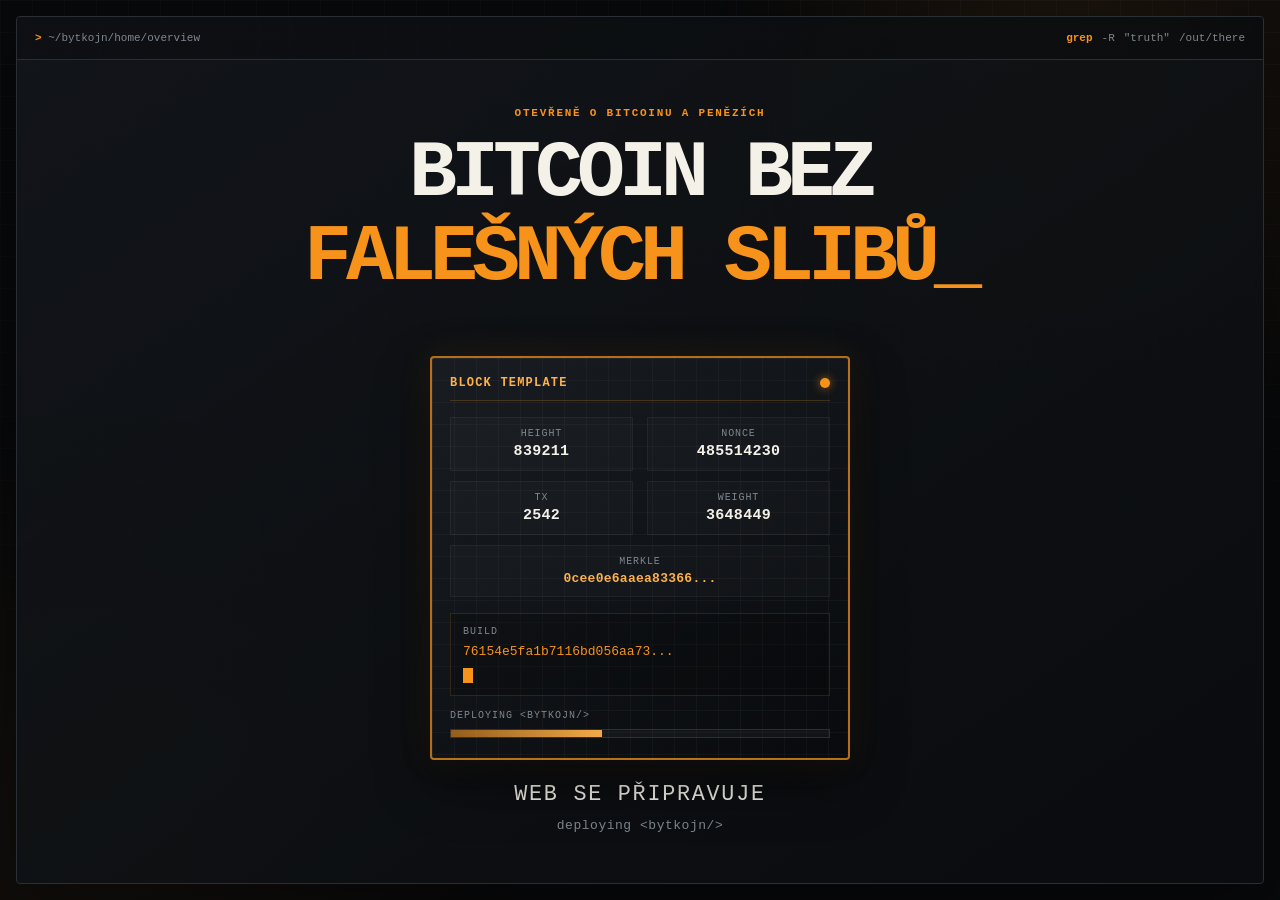
<file: index.html>
<!DOCTYPE html>
<html lang="cs">
<head>
  <meta charset="UTF-8">
  <meta name="viewport" content="width=device-width, initial-scale=1.0">
  <meta
    name="description"
    content="BYTKOJN – český web o Bitcoinu a penězích se připravuje."
  >
  <meta name="theme-color" content="#08090b">
  <meta name="robots" content="noindex, nofollow">

  <link
    rel="icon"
    href="assets/media/favicon.svg"
    type="image/svg+xml"
  >

  <!-- ?v=5 pomůže obejít starou verzi v cache -->
  <link rel="stylesheet" href="assets/css/styles.css?v=5">

  <title>BYTKOJN | Web se připravuje</title>
</head>
<body>
  <div class="background-grid" aria-hidden="true"></div>

  <main class="coming-soon-shell">
    <section class="coming-soon-panel" aria-labelledby="pageTitle">

      <div class="terminal-bar">
        <div class="terminal-path">~/bytkojn/home/overview</div>

        <div class="terminal-meta" aria-label="Terminálový motiv">
          <span class="term-cmd">grep</span>
          <span class="term-flag">-R</span>
          <span class="term-query">"truth"</span>
          <span class="term-search-path">/out/there</span>
        </div>
      </div>

      <div class="coming-soon-content">
        <div class="coming-soon-stage">

          <div class="hero-copy">
            <p class="hero-kicker">OTEVŘENĚ O BITCOINU A PENĚZÍCH</p>

            <h1 id="pageTitle" aria-label="Bitcoin bez technického strašení">
              <span class="hero-title-fixed">Bitcoin bez</span>

              <span class="rotating-line">
                <span
                  id="rotatingWord"
                  class="rotating-word"
                  aria-hidden="true"
                >technického strašení</span>
              </span>
            </h1>
          </div>

          <div class="construction-status" aria-label="Web se připravuje">
            <div class="build-scene" aria-hidden="true">
              <div class="bitcoin-block">
                <div class="block-header">
                  <span class="block-header-title">BLOCK TEMPLATE</span>
                  <span class="block-led"></span>
                </div>

                <div class="block-grid">
                  <div class="block-row">
                    <span class="row-label">height</span>
                    <span class="row-value" id="blockHeight">839201</span>
                  </div>

                  <div class="block-row">
                    <span class="row-label">nonce</span>
                    <span class="row-value" id="blockNonce">672184331</span>
                  </div>

                  <div class="block-row">
                    <span class="row-label">tx</span>
                    <span class="row-value" id="blockTx">1843</span>
                  </div>

                  <div class="block-row">
                    <span class="row-label">weight</span>
                    <span class="row-value" id="blockWeight">3991284</span>
                  </div>

                  <div class="block-row block-row-wide">
                    <span class="row-label">merkle</span>
                    <span class="row-value row-value-hash" id="blockMerkle">
                      7bf3e9a1c204f98e...
                    </span>
                  </div>
                </div>

                <div class="block-code">
                  <span class="code-label">build</span>
                  <span class="code-stream" id="codeStream">
                    00000000000000000004f2a...
                  </span>
                  <span class="code-cursor" aria-hidden="true"></span>
                </div>

                <div class="block-progress">
                  <span class="progress-label">deploying &lt;bytkojn/&gt;</span>
                  <div class="progress-track">
                    <span class="progress-fill" id="progressFill"></span>
                  </div>
                </div>
              </div>
            </div>

            <p class="construction-title">WEB SE PŘIPRAVUJE</p>
            <p class="construction-subtitle">deploying &lt;bytkojn/&gt;</p>
          </div>

        </div>
      </div>

    </section>
  </main>

  <noscript>
    <div class="noscript-message">
      Stránka je dostupná, ale pro dynamický nadpis je potřeba povolit JavaScript.
    </div>
  </noscript>

  <script src="assets/js/app.js?v=5"></script>
</body>
</html>
</file>
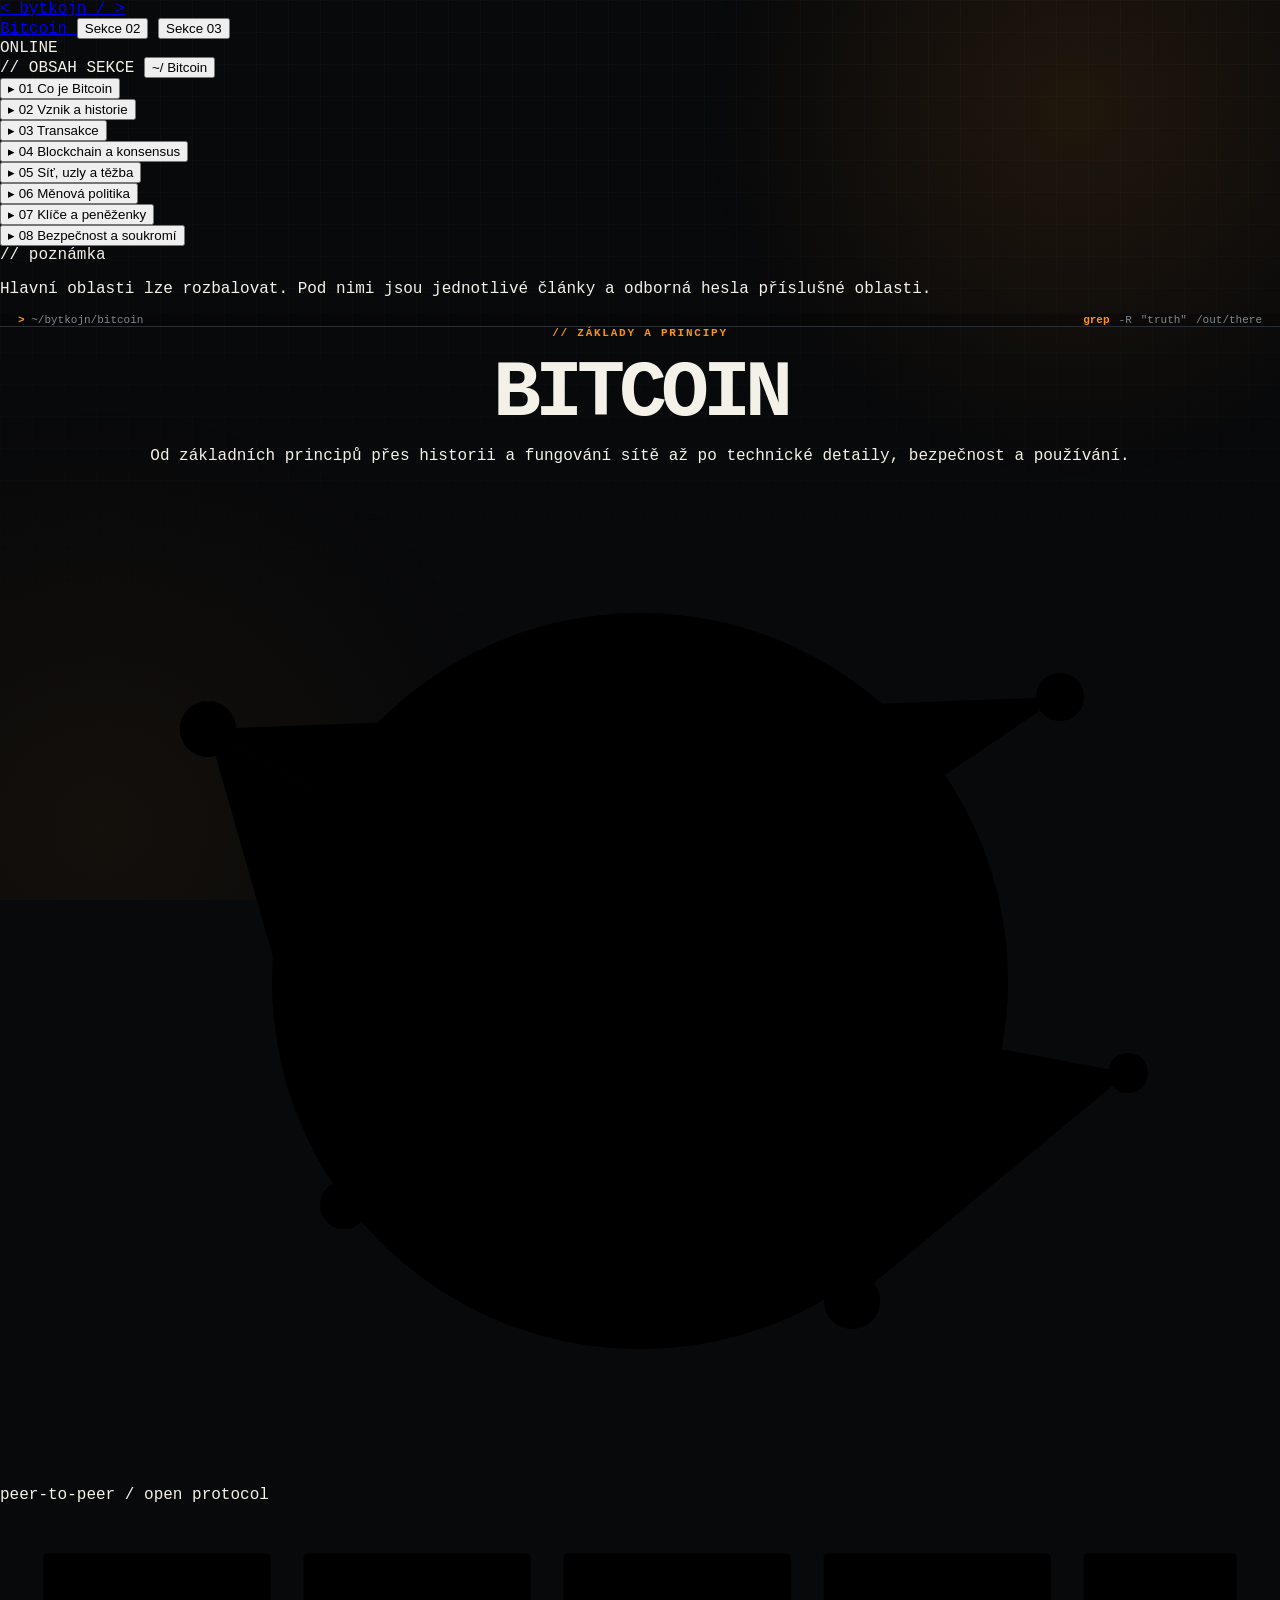
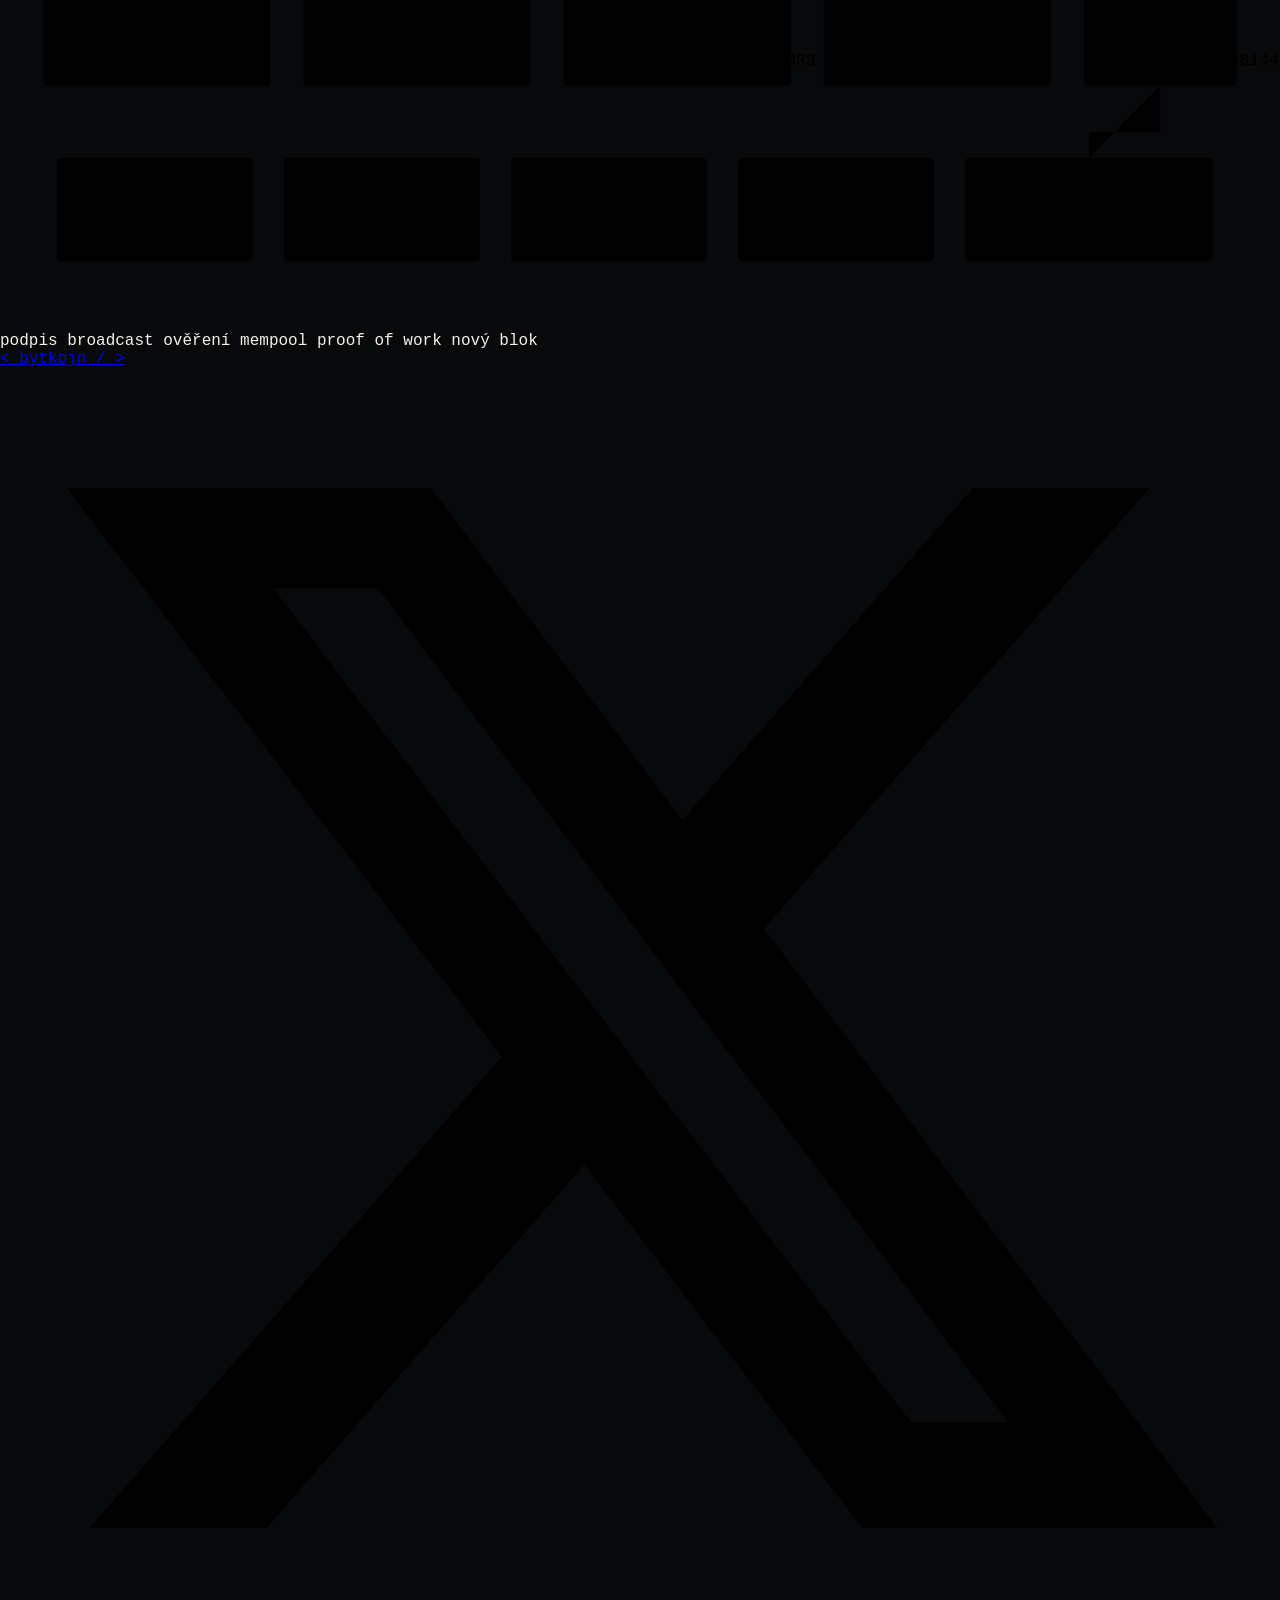
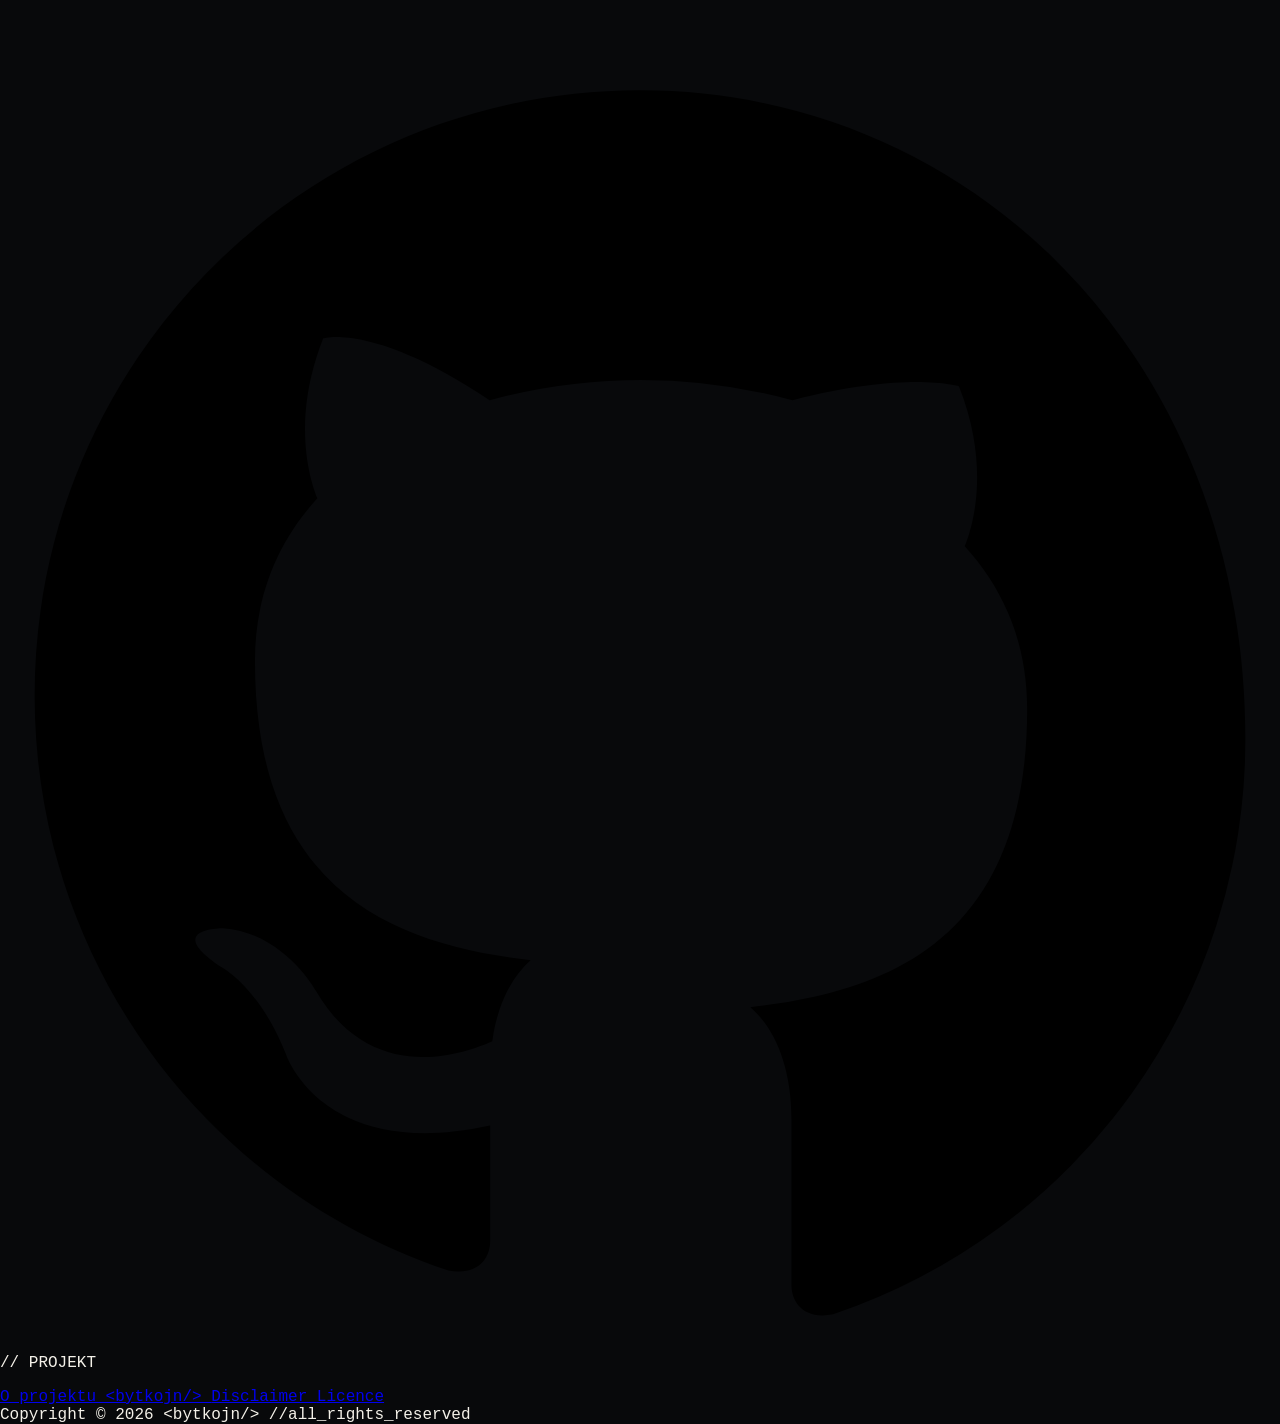
<file: page-bitcoin.html>
<!DOCTYPE html>
<html lang="cs">
<head>
  <meta charset="UTF-8">
  <meta name="viewport" content="width=device-width, initial-scale=1.0">
  <meta name="description" content="BYTKOJN – samostatná sekce věnovaná Bitcoinu.">
  <meta name="theme-color" content="#0a0b0d">

  <!-- Ikona stránky v záložce prohlížeče. -->
  <link rel="icon" href="../assets/media/favicon.svg" type="image/svg+xml">

  <!--Hlavní CSS soubor. V něm jsou barvy, rozložení, responzivita kompletní vzhled celé stránky.-->
  <link rel="stylesheet" href="../assets/css/styles.css">

  <title>Bitcoin | BYTKOJN</title>
</head>
<body class="page-bitcoin">
  <!--
    Dekorativní vrstva vytvářející jemnou technickou mřížku na pozadí.
    Nemá žádný obsahový význam, proto je skrytá pro čtečky obrazovky.
  -->
  <div class="background-grid" aria-hidden="true"></div>

  <!-- ============================================================
       HORNÍ HORIZONTÁLNÍ PANEL
       Obsahuje značku webu a hlavní záložky.
       JavaScript po kliknutí na záložku přepíše levý panel i obsah.
       ============================================================ -->
  <header class="topbar">
<!--Textové logo BYTKOJN. Jednotlivé části jsou oddělené, aby mohly mít různé barvy.-->
    <a class="brand" href="../index.html" aria-label="BYTKOJN – úvodní stránka">
      <span class="brand-bracket" aria-hidden="true">&lt;</span>
      <span class="brand-name">bytkojn</span>
      <span class="brand-slash" aria-hidden="true">/</span>
      <span class="brand-bracket" aria-hidden="true">&gt;</span>
    </a>

    <!-- Logo vede na úvodní stránku. Bitcoin je samostatná aktivní sekce. -->
    <nav class="top-navigation" aria-label="Hlavní navigace">
      <a
        class="top-tab is-active"
        href="page-bitcoin.html"
        aria-current="page"
      >
        Bitcoin
      </a>

      <button class="top-tab" type="button" data-section="network">Sekce 02</button>
      <button class="top-tab" type="button" data-section="tools">Sekce 03</button>
    </nav>

    <!-- Čistě vizuální indikátor stavu webu. -->
    <div class="node-status" title="Ukázkový stav stránky">
      <span class="status-dot" aria-hidden="true"></span>
      <span>ONLINE</span>
    </div>
  </header>

  <!-- ============================================================
       HLAVNÍ DVOUSLOUPCOVÉ ROZLOŽENÍ
       Vlevo je svislá navigace, vpravo hlavní obsah stránky.
       ============================================================ -->
  <div class="app-shell">

    <!-- ==========================================================
         LEVÝ VERTIKÁLNÍ PANEL
         Položky uvnitř generuje JavaScript podle aktivní horní záložky.
         ========================================================== -->
    <aside
      class="sidebar"
      id="sidebar"
      aria-label="Levý panel"
    >

      <!-- Navigace zobrazená v ostatních hlavních sekcích. -->
      <div class="sidebar-navigation-content">

        <div class="sidebar-heading">
          <span class="eyebrow">// OBSAH SEKCE</span>

          <button
            class="sidebar-overview-link is-active"
            id="bitcoinOverviewLink"
            type="button"
            aria-current="page"
          >
            <span class="sidebar-overview-prefix" aria-hidden="true">~/</span>
            <span>Bitcoin</span>
          </button>
        </div>

        <nav
          id="bitcoinTree"
          class="bitcoin-tree"
          aria-label="Obsah sekce Bitcoin"
        >
          <!-- 01 — první rozpracovaná hlavní oblast. -->
          <section class="tree-group">
            <button
              class="tree-section-toggle"
              type="button"
              aria-expanded="false"
              aria-controls="tree-section-01"
            >
              <span class="tree-caret" aria-hidden="true">▸</span>
              <span class="tree-section-number">01</span>
              <span class="tree-section-title">Co je Bitcoin</span>
            </button>

            <div class="tree-children" id="tree-section-01" hidden>
              <button class="tree-article-link" type="button" data-article="bitcoin-v-kostce">
                <span class="tree-article-number">01.1</span>
                <span>Bitcoin v kostce</span>
              </button>

              <button class="tree-article-link" type="button" data-article="sit-protokol-btc">
                <span class="tree-article-number">01.2</span>
                <span>Síť, protokol a BTC</span>
              </button>

              <button class="tree-article-link" type="button" data-article="kdo-bitcoin-ridi">
                <span class="tree-article-number">01.3</span>
                <span>Kdo Bitcoin řídí</span>
              </button>

              <button class="tree-article-link" type="button" data-article="zakladni-vlastnosti">
                <span class="tree-article-number">01.4</span>
                <span>Základní vlastnosti</span>
              </button>

              <button class="tree-article-link" type="button" data-article="bitcoin-a-blockchain">
                <span class="tree-article-number">01.5</span>
                <span>Bitcoin a blockchain</span>
              </button>

              <button class="tree-article-link" type="button" data-article="co-bitcoin-neni">
                <span class="tree-article-number">01.6</span>
                <span>Co Bitcoin není</span>
              </button>
            </div>
          </section>

          <!-- Další hlavní oblasti zatím zobrazujeme jen jako připravenou kostru. -->
          <section class="tree-group">
            <button class="tree-section-toggle" type="button" aria-expanded="false" aria-controls="tree-section-02">
              <span class="tree-caret" aria-hidden="true">▸</span>
              <span class="tree-section-number">02</span>
              <span class="tree-section-title">Vznik a historie</span>
            </button>
            <div class="tree-children" id="tree-section-02" hidden>
              <span class="tree-placeholder">// obsah doplníme později</span>
            </div>
          </section>

          <section class="tree-group">
            <button class="tree-section-toggle" type="button" aria-expanded="false" aria-controls="tree-section-03">
              <span class="tree-caret" aria-hidden="true">▸</span>
              <span class="tree-section-number">03</span>
              <span class="tree-section-title">Transakce</span>
            </button>
            <div class="tree-children" id="tree-section-03" hidden>
              <span class="tree-placeholder">// obsah doplníme později</span>
            </div>
          </section>

          <section class="tree-group">
            <button class="tree-section-toggle" type="button" aria-expanded="false" aria-controls="tree-section-04">
              <span class="tree-caret" aria-hidden="true">▸</span>
              <span class="tree-section-number">04</span>
              <span class="tree-section-title">Blockchain a konsensus</span>
            </button>
            <div class="tree-children" id="tree-section-04" hidden>
              <span class="tree-placeholder">// obsah doplníme později</span>
            </div>
          </section>

          <section class="tree-group">
            <button class="tree-section-toggle" type="button" aria-expanded="false" aria-controls="tree-section-05">
              <span class="tree-caret" aria-hidden="true">▸</span>
              <span class="tree-section-number">05</span>
              <span class="tree-section-title">Síť, uzly a těžba</span>
            </button>
            <div class="tree-children" id="tree-section-05" hidden>
              <span class="tree-placeholder">// obsah doplníme později</span>
            </div>
          </section>

          <section class="tree-group">
            <button class="tree-section-toggle" type="button" aria-expanded="false" aria-controls="tree-section-06">
              <span class="tree-caret" aria-hidden="true">▸</span>
              <span class="tree-section-number">06</span>
              <span class="tree-section-title">Měnová politika</span>
            </button>
            <div class="tree-children" id="tree-section-06" hidden>
              <span class="tree-placeholder">// obsah doplníme později</span>
            </div>
          </section>

          <section class="tree-group">
            <button class="tree-section-toggle" type="button" aria-expanded="false" aria-controls="tree-section-07">
              <span class="tree-caret" aria-hidden="true">▸</span>
              <span class="tree-section-number">07</span>
              <span class="tree-section-title">Klíče a peněženky</span>
            </button>
            <div class="tree-children" id="tree-section-07" hidden>
              <span class="tree-placeholder">// obsah doplníme později</span>
            </div>
          </section>

          <section class="tree-group">
            <button class="tree-section-toggle" type="button" aria-expanded="false" aria-controls="tree-section-08">
              <span class="tree-caret" aria-hidden="true">▸</span>
              <span class="tree-section-number">08</span>
              <span class="tree-section-title">Bezpečnost a soukromí</span>
            </button>
            <div class="tree-children" id="tree-section-08" hidden>
              <span class="tree-placeholder">// obsah doplníme později</span>
            </div>
          </section>
        </nav>

        <div class="sidebar-note">
          <span class="sidebar-note-label">// poznámka</span>

          <p>
            Hlavní oblasti lze rozbalovat. Pod nimi jsou jednotlivé články
            a odborná hesla příslušné oblasti.
          </p>
        </div>

      </div>
    </aside>  

    <!-- ==========================================================
         HLAVNÍ OBSAH
         Obsahuje hero blok, informační panely a terminálový výpis.
         ========================================================== -->
    <main class="content-area" id="mainContent">
      <section class="hero-panel">
        <div class="terminal-bar">
        <div class="terminal-path" id="terminalPath">
          ~/bytkojn/bitcoin
        </div>

        <div class="terminal-meta" aria-label="Terminálový motiv">
          <span class="term-cmd">grep</span>
          <span class="term-flag">-R</span>
          <span class="term-query">"truth"</span>
          <span class="term-search-path">/out/there</span>
        </div>
      </div>

      <div class="hero-layout">
        <!-- Levý sloupec: nadpis a úvodní text. -->
        <div class="hero-copy">
          <p class="hero-kicker" id="contentKicker">
            // ZÁKLADY A PRINCIPY
          </p>

          <h1 id="contentTitle">Bitcoin</h1>

          <p class="hero-lead" id="contentLead">
            Od základních principů přes historii a fungování sítě
            až po technické detaily, bezpečnost a používání.
          </p>
        </div>
        <!-- Konec .hero-copy -->

        <!-- Pravý sloupec: stylizovaná grafika bitcoinové sítě. -->
        <div
          class="bitcoin-hero-visual"
          role="img"
          aria-label="Stylizovaná bitcoinová síť tvořená propojenými uzly"
        >
          <svg
            class="bitcoin-network-graphic"
            viewBox="0 0 320 250"
            aria-hidden="true"
          >
            <defs>
              <radialGradient id="bitcoinCoreGlow" cx="50%" cy="50%" r="50%">
                <stop offset="0%" stop-color="#f7931a" stop-opacity="0.28"></stop>
                <stop offset="100%" stop-color="#f7931a" stop-opacity="0"></stop>
              </radialGradient>
            </defs>

            <circle class="network-glow" cx="160" cy="125" r="92"></circle>

            <g class="network-links">
              <path d="M52 62 L160 125 L265 54"></path>
              <path d="M52 62 L86 181 L160 125"></path>
              <path d="M86 181 L213 205 L160 125"></path>
              <path d="M213 205 L282 148 L160 125"></path>
              <path d="M282 148 L265 54"></path>
              <path d="M52 62 L265 54"></path>
              <path d="M86 181 L282 148"></path>
            </g>

            <g class="network-nodes">
              <circle cx="52" cy="62" r="7"></circle>
              <circle cx="265" cy="54" r="6"></circle>
              <circle cx="86" cy="181" r="6"></circle>
              <circle cx="213" cy="205" r="7"></circle>
              <circle cx="282" cy="148" r="5"></circle>
              <circle class="network-node-active" cx="52" cy="62" r="7"></circle>
              <circle class="network-node-active network-node-delay" cx="213" cy="205" r="7"></circle>
            </g>

            <g class="network-core">
              <circle cx="160" cy="125" r="47"></circle>
              <circle class="network-core-ring" cx="160" cy="125" r="58"></circle>
              <text x="160" y="142" text-anchor="middle" transform="rotate(12 160 125)">₿</text>
            </g>

            <g class="network-marks">
              <path d="M26 116 h22"></path>
              <path d="M271 225 h22"></path>
              <path d="M291 76 h12"></path>
              <path d="M34 219 h12"></path>
            </g>
          </svg>

          <span class="bitcoin-hero-visual-label">peer-to-peer / open protocol</span>
        </div>
        <!-- Konec .bitcoin-hero-visual -->
      </div>
      <!-- Konec .hero-layout -->
    </section>
    <!-- Konec .hero-panel -->

      <!-- Na úvodu se zobrazuje široké schéma. Po výběru článku jej JavaScript nahradí textem. -->
<article
        class="article-panel is-overview"
        id="articleContent"
        aria-live="polite"
      >
        <section
          class="bitcoin-system-map"
          aria-label="Schéma fungování Bitcoinu od podepsání transakce po přidání nového bloku"
        >
          <svg
            class="bitcoin-system-map-graphic"
            viewBox="0 0 1240 410"
            role="img"
            aria-labelledby="bitcoinMapTitle bitcoinMapDescription"
          >
            <title id="bitcoinMapTitle">Zjednodušené schéma fungování Bitcoinu</title>
            <desc id="bitcoinMapDescription">
              Peněženka podepíše transakci, transakce se rozšíří mezi uzly,
              dostane se do mempoolu, těžař ji zařadí do bloku a uzly nový
              blok ověří a připojí k blockchainu.
            </desc>

            <defs>
              <filter id="mapOrangeGlow" x="-80%" y="-80%" width="260%" height="260%">
                <feGaussianBlur stdDeviation="7" result="blur"></feGaussianBlur>
                <feMerge>
                  <feMergeNode in="blur"></feMergeNode>
                  <feMergeNode in="SourceGraphic"></feMergeNode>
                </feMerge>
              </filter>

              <linearGradient id="mapActiveBlock" x1="0" y1="0" x2="1" y2="1">
                <stop offset="0%" stop-color="#f7931a" stop-opacity="0.24"></stop>
                <stop offset="100%" stop-color="#f7931a" stop-opacity="0.04"></stop>
              </linearGradient>
            </defs>

            <!-- Hlavní aktivní cesta systému. -->
            <path
              class="system-flow-line system-flow-line-active"
              d="M154 112 H318 H486 H650 H816 H1040"
            ></path>

            <!-- 1: Peněženka a podpis. -->
            <g class="system-stage" transform="translate(42 48)">
              <rect class="system-stage-panel" width="220" height="128" rx="4"></rect>
              <text class="system-stage-index" x="18" y="24">01</text>

              <g class="wallet-key" transform="translate(108 60)">
                <circle cx="0" cy="0" r="17"></circle>
                <path d="M13 11 L42 40 M31 29 L39 21 M37 35 L45 27"></path>
              </g>

              <text class="system-code system-code-center" x="110" y="108">bc1q…7x9k</text>
            </g>

            <!-- 2: Podepsaná transakce. -->
            <g class="system-stage" transform="translate(294 48)">
              <rect class="system-stage-panel" width="220" height="128" rx="4"></rect>
              <text class="system-stage-index" x="18" y="24">02</text>

              <g class="transaction-lines" transform="translate(79 39)">
                <path d="M0 0 H46"></path>
                <path d="M0 18 H33"></path>
                <path d="M0 36 H41"></path>
                <circle cx="52" cy="0" r="3"></circle>
                <circle cx="39" cy="18" r="3"></circle>
                <circle cx="47" cy="36" r="3"></circle>
              </g>

              <text class="system-code system-code-center" x="110" y="108">7f3a…91c2</text>
            </g>

            <!-- 3: Peer-to-peer síť. -->
            <g class="system-stage" transform="translate(546 48)">
              <rect class="system-stage-panel" width="220" height="128" rx="4"></rect>
              <text class="system-stage-index" x="18" y="24">03</text>

              <g class="mini-network" transform="translate(84 52)">
                <path d="M0 0 L38 -16 L50 20 L12 35 Z M0 0 L50 20 M38 -16 L12 35"></path>
                <circle cx="0" cy="0" r="5"></circle>
                <circle cx="38" cy="-16" r="5"></circle>
                <circle cx="50" cy="20" r="5"></circle>
                <circle cx="12" cy="35" r="5"></circle>
              </g>

              <text class="system-code system-code-center" x="110" y="108">8 peers / 8333</text>
            </g>

            <!-- 4: Mempool a kandidátní blok. -->
            <g class="system-stage" transform="translate(798 48)">
              <rect class="system-stage-panel" width="220" height="128" rx="4"></rect>
              <text class="system-stage-index" x="18" y="24">04</text>

              <g class="mempool-stack" transform="translate(91 34)">
                <rect x="0" y="0" width="42" height="12" rx="2"></rect>
                <rect x="-8" y="20" width="50" height="12" rx="2"></rect>
                <rect x="5" y="40" width="37" height="12" rx="2"></rect>
              </g>

              <text class="system-code system-code-center" x="110" y="108">24.7 sat/vB</text>
            </g>

            <!-- 5: Proof of Work. -->
            <g class="system-stage system-stage-accent" transform="translate(1050 48)">
              <rect class="system-stage-panel" width="148" height="128" rx="4"></rect>
              <text class="system-stage-index" x="18" y="24">05</text>

              <g class="pow-symbol" transform="translate(74 57)">
                <circle cx="0" cy="0" r="26"></circle>
                <path d="M-12 0 H12 M0 -12 V12"></path>
              </g>

              <text class="system-code system-code-center" x="74" y="108">nonce 3981442</text>
            </g>

            <!-- Řetězec bloků. -->
            <g class="blockchain-row" transform="translate(55 246)">
              <g class="chain-block" transform="translate(0 0)">
                <rect width="190" height="100" rx="4"></rect>
                <text class="chain-block-height" x="16" y="25">#839201</text>
                <text class="chain-block-hash" x="16" y="51">000000…4f2a</text>
                <path d="M16 72 H174"></path>
                <text class="chain-block-meta" x="16" y="91">2 114 tx</text>
              </g>

              <path class="chain-connector" d="M190 50 H220"></path>

              <g class="chain-block" transform="translate(220 0)">
                <rect width="190" height="100" rx="4"></rect>
                <text class="chain-block-height" x="16" y="25">#839202</text>
                <text class="chain-block-hash" x="16" y="51">000000…91bc</text>
                <path d="M16 72 H174"></path>
                <text class="chain-block-meta" x="16" y="91">3 006 tx</text>
              </g>

              <path class="chain-connector" d="M410 50 H440"></path>

              <g class="chain-block" transform="translate(440 0)">
                <rect width="190" height="100" rx="4"></rect>
                <text class="chain-block-height" x="16" y="25">#839203</text>
                <text class="chain-block-hash" x="16" y="51">000000…2d70</text>
                <path d="M16 72 H174"></path>
                <text class="chain-block-meta" x="16" y="91">1 846 tx</text>
              </g>

              <path class="chain-connector" d="M630 50 H660"></path>

              <g class="chain-block" transform="translate(660 0)">
                <rect width="190" height="100" rx="4"></rect>
                <text class="chain-block-height" x="16" y="25">#839204</text>
                <text class="chain-block-hash" x="16" y="51">000000…87e1</text>
                <path d="M16 72 H174"></path>
                <text class="chain-block-meta" x="16" y="91">2 532 tx</text>
              </g>

              <path class="chain-connector chain-connector-active" d="M850 50 H880"></path>

              <g class="chain-block chain-block-active" transform="translate(880 0)">
                <rect width="240" height="100" rx="4"></rect>
                <text class="chain-block-height" x="16" y="25">NOVÝ BLOK</text>
                <text class="chain-block-hash" x="16" y="51">ověřen uzly sítě</text>
                <path d="M16 72 H224"></path>
                <text class="chain-block-meta" x="16" y="91">připojen k řetězci</text>
                <circle class="new-block-status" cx="211" cy="22" r="6"></circle>
              </g>
            </g>

            <!-- Vertikální propojení Proof of Work s novým blokem. -->
            <path class="pow-to-block-line" d="M1124 176 V221 H1055 V246"></path>
          </svg>

          <div class="bitcoin-system-map-footer" aria-hidden="true">
            <span>podpis</span>
            <span>broadcast</span>
            <span>ověření</span>
            <span>mempool</span>
            <span>proof of work</span>
            <span>nový blok</span>
          </div>
        </section>
      </article>
    </main>
  </div>

  <!-- ============================================================
      PATIČKA WEBU
      Obsahuje značku projektu, důležité odkazy a kontakt.
      ============================================================ -->
  <footer class="site-footer">

    <div class="footer-main">

      <!-- Logo a sociální odkazy. -->
      <div class="footer-identity">

        <a
          class="footer-brand"
          href="../index.html"
          aria-label="BYTKOJN – úvodní stránka"
        >
          <span class="brand-bracket" aria-hidden="true">&lt;</span>
          <span class="footer-brand-name">bytkojn</span>
          <span class="brand-slash" aria-hidden="true">/</span>
          <span class="brand-bracket" aria-hidden="true">&gt;</span>
        </a>

        <div class="footer-socials">

          <!-- X / Twitter -->
          <a
            class="footer-social-link"
            href="#"
            aria-label="BYTKOJN na síti X"
            title="X"
          >
            <svg
              viewBox="0 0 24 24"
              aria-hidden="true"
            >
              <path d="M18.244 2.25h3.308l-7.227 8.26 8.502 11.24h-6.657l-5.214-6.817L4.99 21.75H1.68l7.73-8.835L1.254 2.25H8.08l4.713 6.231 5.45-6.231Zm-1.161 17.52h1.833L7.084 4.126H5.117L17.083 19.77Z"/>
            </svg>
          </a>

          <!-- GitHub -->
          <a
            class="footer-social-link"
            href="#"
            aria-label="BYTKOJN na GitHubu"
            title="GitHub"
          >
            <svg
              viewBox="0 0 24 24"
              aria-hidden="true"
            >
              <path d="M12 .7C5.73.7.65 5.78.65 12.05c0 5.02 3.25 9.28 7.76 10.78.57.1.78-.25.78-.55v-2.17c-3.16.69-3.83-1.34-3.83-1.34-.52-1.31-1.26-1.66-1.26-1.66-1.03-.71.08-.7.08-.7 1.14.08 1.74 1.17 1.74 1.17 1.01 1.74 2.66 1.24 3.31.95.1-.74.4-1.24.72-1.52-2.52-.29-5.17-1.26-5.17-5.61 0-1.24.44-2.25 1.17-3.05-.12-.29-.51-1.44.11-3 0 0 .95-.3 3.12 1.16a10.8 10.8 0 0 1 5.68 0C17.03 5.95 17.98 6.25 17.98 6.25c.62 1.56.23 2.71.11 3 .73.8 1.17 1.81 1.17 3.05 0 4.36-2.66 5.31-5.19 5.59.41.35.77 1.04.77 2.1v3.11c0 .3.21.66.78.55a11.36 11.36 0 0 0 7.73-10.78C23.35 5.78 18.27.7 12 .7Z"/>
            </svg>
          </a>

        </div>
      </div>


      <!-- Globální informace o projektu. -->
      <nav class="footer-project" aria-label="Informace o projektu">
        <p class="footer-heading">// PROJEKT</p>

        <a href="pages/o-projektu.html">
          O projektu &lt;bytkojn/&gt;
        </a>

        <a href="pages/disclaimer.html">
          Disclaimer
        </a>

        <a href="pages/licence.html">
          Licence
        </a>
      </nav>

    </div>


    <!-- Spodní oranžová stavová lišta. -->
    <div class="statusbar">

      <span>
        Copyright © <span id="currentYear">2026</span>
        &lt;bytkojn/&gt;
      </span>

      <span class="footer-signature">
        //all_rights_reserved
      </span>

    </div>
  </footer>

  <!-- Pokud je JavaScript vypnutý, uživatel dostane tuto informaci. -->
  <noscript>
    <div class="noscript-message">Pro dynamické přepínání navigace je potřeba povolit JavaScript.</div>
  </noscript>

  <!-- Společný JavaScript; podle třídy body spustí správný režim stránky. -->
  <script src="../assets/js/app.js"></script>
</body>
</html>
</file>
<file: assets/css/styles.css>
/* ========================================================================
   BYTKOJN – DOČASNÁ ÚVODNÍ STRÁNKA
   Celý obsah tohoto souboru patří do assets/css/styles.css.
   ======================================================================== */

:root {
  --bitcoin-orange: #f7931a;
  --bitcoin-orange-light: #ffb14a;
  --background: #08090b;
  --line: #2a2f35;
  --text: #f4f1e9;
  --text-soft: #c4c7ca;
  --muted: #7f878f;
  --radius: 4px;

  --font-mono:
    "Cascadia Code",
    "Cascadia Mono",
    Consolas,
    Menlo,
    Monaco,
    "Liberation Mono",
    "Courier New",
    monospace;
}

* {
  box-sizing: border-box;
}

html {
  min-height: 100%;
}

body {
  min-height: 100vh;
  margin: 0;
  overflow-x: hidden;
  color: var(--text);
  background: var(--background);
  font-family: var(--font-mono);
}

::selection {
  color: #111;
  background: var(--bitcoin-orange);
}

/* ------------------------------------------------------------------------
   POZADÍ
   ------------------------------------------------------------------------ */

.background-grid {
  position: fixed;
  inset: 0;
  z-index: -2;
  pointer-events: none;
  background-image:
    linear-gradient(rgba(255, 255, 255, 0.025) 1px, transparent 1px),
    linear-gradient(90deg, rgba(255, 255, 255, 0.025) 1px, transparent 1px);
  background-size: 32px 32px;
  mask-image: linear-gradient(to bottom, black, transparent 92%);
}

body::before {
  content: "";
  position: fixed;
  inset: 0;
  z-index: -1;
  pointer-events: none;
  background:
    radial-gradient(circle at 84% 12%, rgba(247, 147, 26, 0.10), transparent 28%),
    radial-gradient(circle at 8% 92%, rgba(247, 147, 26, 0.05), transparent 30%);
}

/* ------------------------------------------------------------------------
   VNĚJŠÍ PANEL
   ------------------------------------------------------------------------ */

.coming-soon-shell {
  min-height: 100vh;
  padding: 16px;
}

.coming-soon-panel {
  min-height: calc(100vh - 32px);
  display: grid;
  grid-template-rows: 43px minmax(0, 1fr);
  overflow: hidden;
  border: 1px solid var(--line);
  border-radius: var(--radius);
  background:
    linear-gradient(145deg, rgba(20, 23, 27, 0.89), rgba(10, 12, 15, 0.96));
  box-shadow: 0 24px 80px rgba(0, 0, 0, 0.42);
}

/* ------------------------------------------------------------------------
   TERMINÁLOVÁ LIŠTA
   ------------------------------------------------------------------------ */

.terminal-bar {
  min-width: 0;
  display: flex;
  align-items: center;
  justify-content: space-between;
  gap: 24px;
  padding: 0 18px;
  border-bottom: 1px solid var(--line);
  color: var(--muted);
  background: rgba(0, 0, 0, 0.24);
  font-size: 11px;
}

.terminal-path {
  min-width: 0;
  overflow: hidden;
  white-space: nowrap;
  text-overflow: ellipsis;
}

.terminal-path::before {
  content: "> ";
  color: var(--bitcoin-orange);
  font-weight: 800;
}

.terminal-meta {
  display: flex;
  align-items: center;
  gap: 9px;
  flex: 0 0 auto;
  white-space: nowrap;
  font-size: 11px;
  font-weight: 700;
}

.term-cmd {
  color: var(--bitcoin-orange);
}

.term-flag,
.term-query,
.term-search-path {
  color: var(--muted);
  font-weight: 400;
}

/* ------------------------------------------------------------------------
   VYSTŘEDĚNÍ CELÉHO OBSAHU
   ------------------------------------------------------------------------ */

.coming-soon-content {
  min-width: 0;
  min-height: 0;
  display: grid;
  place-items: center;
  padding: clamp(38px, 5vh, 68px) clamp(22px, 4vw, 64px);
}

.coming-soon-stage {
  width: min(1500px, 100%);
  display: flex;
  flex-direction: column;
  align-items: center;
  justify-content: center;
  gap: clamp(44px, 5.5vh, 68px);
  text-align: center;
}

/* ------------------------------------------------------------------------
   NADPIS
   ------------------------------------------------------------------------ */

.hero-copy {
  width: 100%;
  display: flex;
  flex-direction: column;
  align-items: center;
  text-align: center;
}

.hero-kicker {
  margin: 0 0 18px;
  color: var(--bitcoin-orange);
  text-align: center;
  font-size: 11px;
  font-weight: 800;
  letter-spacing: 0.16em;
}

.hero-copy h1 {
  width: 100%;
  margin: 0;
  color: var(--text);
  text-align: center;
  text-transform: uppercase;
  font-size: clamp(46px, 6.25vw, 102px);
  line-height: 0.92;
  letter-spacing: -0.075em;
}

.hero-title-fixed {
  display: block;
  width: 100%;
}

.rotating-line {
  display: block;
  width: 100%;
  min-height: 1.08em;
  margin-top: 0.12em;
  color: var(--bitcoin-orange);
}

.rotating-word {
  display: inline-block;
  color: var(--bitcoin-orange);
  transition: opacity 220ms ease, transform 220ms ease;
}

.rotating-word.is-changing {
  opacity: 0;
  transform: translateY(-0.14em);
}

.rotating-word::after {
  content: "_";
  display: inline-block;
  color: var(--bitcoin-orange);
  animation: terminal-cursor-blink 1s step-end infinite;
}

/* ------------------------------------------------------------------------
   BLOK „PROGRAMOVÁNÍ“
   ------------------------------------------------------------------------ */

.construction-status {
  display: flex;
  flex-direction: column;
  align-items: center;
  text-align: center;
}

.build-scene {
  width: 420px;
  max-width: 84vw;
  margin-bottom: 22px;
}

.bitcoin-block {
  position: relative;
  width: 100%;
  min-height: 280px;
  padding: 18px 18px 20px;
  overflow: hidden;
  border: 2px solid rgba(247, 147, 26, 0.72);
  border-radius: var(--radius);
  background:
    linear-gradient(rgba(255, 255, 255, 0.03) 1px, transparent 1px),
    linear-gradient(90deg, rgba(255, 255, 255, 0.03) 1px, transparent 1px),
    linear-gradient(145deg, rgba(25, 29, 34, 0.99), rgba(8, 10, 13, 0.99));
  background-size: 22px 22px, 22px 22px, auto;
  box-shadow:
    0 22px 55px rgba(0, 0, 0, 0.48),
    0 0 34px rgba(247, 147, 26, 0.10),
    inset 0 0 0 1px rgba(255, 255, 255, 0.02);
  animation: block-glow 2.8s ease-in-out infinite;
}

.bitcoin-block::before {
  content: "";
  position: absolute;
  inset: 0;
  pointer-events: none;
  background:
    linear-gradient(
      115deg,
      transparent 26%,
      rgba(247, 147, 26, 0.08) 49%,
      transparent 72%
    );
  transform: translateX(-125%);
  animation: block-scan 4.8s linear infinite;
}

.block-header,
.block-grid,
.block-code,
.block-progress {
  position: relative;
  z-index: 1;
}

.block-header {
  display: flex;
  align-items: center;
  justify-content: space-between;
  gap: 12px;
  margin-bottom: 16px;
  padding-bottom: 10px;
  border-bottom: 1px solid rgba(247, 147, 26, 0.22);
}

.block-header-title {
  color: var(--bitcoin-orange-light);
  font-size: 12px;
  font-weight: 800;
  letter-spacing: 0.1em;
}

.block-led {
  width: 10px;
  height: 10px;
  border-radius: 50%;
  background: var(--bitcoin-orange);
  box-shadow: 0 0 10px rgba(247, 147, 26, 0.65);
  animation: led-pulse 1.2s ease-in-out infinite;
}

.block-grid {
  display: grid;
  grid-template-columns: 1fr 1fr;
  gap: 10px 14px;
  margin-bottom: 16px;
}

.block-row {
  display: grid;
  gap: 4px;
  padding: 10px 12px;
  border: 1px solid rgba(255, 255, 255, 0.05);
  background: rgba(255, 255, 255, 0.015);
}

.block-row-wide {
  grid-column: 1 / -1;
}

.row-label {
  color: var(--muted);
  font-size: 10px;
  text-transform: uppercase;
  letter-spacing: 0.09em;
}

.row-value {
  color: var(--text);
  font-size: 15px;
  font-weight: 700;
  letter-spacing: 0.02em;
}

.row-value-hash {
  color: var(--bitcoin-orange-light);
  font-size: 13px;
}

.block-code {
  display: grid;
  gap: 6px;
  margin-bottom: 14px;
  padding: 12px;
  border: 1px solid rgba(247, 147, 26, 0.16);
  background: rgba(0, 0, 0, 0.20);
  text-align: left;
}

.code-label {
  color: var(--muted);
  font-size: 10px;
  text-transform: uppercase;
  letter-spacing: 0.1em;
}

.code-stream {
  color: var(--bitcoin-orange);
  font-size: 13px;
  line-height: 1.45;
  word-break: break-all;
}

.code-cursor {
  width: 10px;
  height: 15px;
  background: var(--bitcoin-orange);
  animation: terminal-cursor-blink 0.9s step-end infinite;
}

.block-progress {
  display: grid;
  gap: 8px;
  text-align: left;
}

.progress-label {
  color: var(--muted);
  font-size: 10px;
  text-transform: uppercase;
  letter-spacing: 0.1em;
}

.progress-track {
  height: 9px;
  overflow: hidden;
  border: 1px solid rgba(247, 147, 26, 0.18);
  background: rgba(255, 255, 255, 0.03);
}

.progress-fill {
  display: block;
  width: 36%;
  height: 100%;
  background:
    linear-gradient(
      90deg,
      rgba(247, 147, 26, 0.55),
      rgba(255, 177, 74, 0.95)
    );
  box-shadow: 0 0 14px rgba(247, 147, 26, 0.18);
  transition: width 260ms ease;
}

/* ------------------------------------------------------------------------
   POPISEK
   ------------------------------------------------------------------------ */

.construction-title {
  margin: 0;
  color: var(--text);
  font-size: clamp(18px, 1.7vw, 26px);
  line-height: 1.2;
  letter-spacing: 0.08em;
}

.construction-subtitle {
  margin: 9px 0 0;
  color: var(--muted);
  font-size: 13px;
  line-height: 1.4;
  letter-spacing: 0.04em;
}

/* ------------------------------------------------------------------------
   NOSCRIPT
   ------------------------------------------------------------------------ */

.noscript-message {
  position: fixed;
  left: 50%;
  bottom: 18px;
  z-index: 20;
  width: min(520px, calc(100% - 32px));
  padding: 12px 16px;
  border: 1px solid rgba(247, 147, 26, 0.5);
  color: var(--text-soft);
  background: #0c0e11;
  transform: translateX(-50%);
  text-align: center;
  font-size: 11px;
}

/* ------------------------------------------------------------------------
   ANIMACE
   ------------------------------------------------------------------------ */

@keyframes block-glow {
  0%, 100% {
    box-shadow:
      0 22px 55px rgba(0, 0, 0, 0.48),
      0 0 24px rgba(247, 147, 26, 0.08),
      inset 0 0 0 1px rgba(255, 255, 255, 0.02);
  }

  50% {
    box-shadow:
      0 22px 55px rgba(0, 0, 0, 0.48),
      0 0 36px rgba(247, 147, 26, 0.14),
      inset 0 0 0 1px rgba(255, 255, 255, 0.02);
  }
}

@keyframes led-pulse {
  0%, 100% {
    opacity: 0.55;
  }

  50% {
    opacity: 1;
  }
}

@keyframes block-scan {
  0% {
    transform: translateX(-125%);
  }

  38%, 100% {
    transform: translateX(145%);
  }
}

@keyframes terminal-cursor-blink {
  0%, 49% {
    opacity: 1;
  }

  50%, 100% {
    opacity: 0;
  }
}

/* ------------------------------------------------------------------------
   TABLETY
   ------------------------------------------------------------------------ */

@media (max-width: 1000px) {
  .coming-soon-content {
    padding-inline: 30px;
  }

  .hero-copy h1 {
    font-size: clamp(44px, 8vw, 82px);
  }
}

/* ------------------------------------------------------------------------
   MOBILY
   ------------------------------------------------------------------------ */

@media (max-width: 760px) {
  .coming-soon-shell {
    padding: 8px;
  }

  .coming-soon-panel {
    min-height: calc(100vh - 16px);
    grid-template-rows: 40px minmax(0, 1fr);
  }

  .terminal-bar {
    padding-inline: 13px;
  }

  .terminal-meta {
    display: none;
  }

  .coming-soon-content {
    place-items: start center;
    padding: 42px 18px 36px;
  }

  .coming-soon-stage {
    gap: 40px;
  }

  .hero-kicker {
    margin-bottom: 14px;
    font-size: 9px;
    line-height: 1.5;
  }

  .hero-copy h1 {
    font-size: clamp(38px, 12vw, 66px);
    line-height: 0.96;
    letter-spacing: -0.065em;
  }

  .rotating-line {
    min-height: 2.1em;
  }

  .build-scene {
    width: 330px;
    max-width: 88vw;
    margin-bottom: 17px;
  }

  .bitcoin-block {
    min-height: 270px;
    padding: 16px 14px 18px;
  }

  .block-grid {
    grid-template-columns: 1fr;
    gap: 8px;
  }

  .block-row-wide {
    grid-column: auto;
  }

  .row-value {
    font-size: 14px;
  }

  .row-value-hash,
  .code-stream {
    font-size: 12px;
  }

  .construction-title {
    font-size: 18px;
  }

  .construction-subtitle {
    font-size: 12px;
  }
}

@media (max-width: 420px) {
  .coming-soon-content {
    padding-inline: 13px;
  }

  .hero-copy h1 {
    font-size: clamp(34px, 11.5vw, 50px);
  }

  .build-scene {
    width: 300px;
  }

  .block-header-title {
    font-size: 11px;
  }

  .block-top-line,
  .block-bottom-line,
  .row-label,
  .progress-label,
  .code-label {
    font-size: 9px;
  }
}

/* ------------------------------------------------------------------------
   OMEZENÍ POHYBU
   ------------------------------------------------------------------------ */

@media (prefers-reduced-motion: reduce) {
  *,
  *::before,
  *::after {
    scroll-behavior: auto !important;
    animation-duration: 0.001ms !important;
    animation-iteration-count: 1 !important;
    transition-duration: 0.001ms !important;
  }
}
</file>
